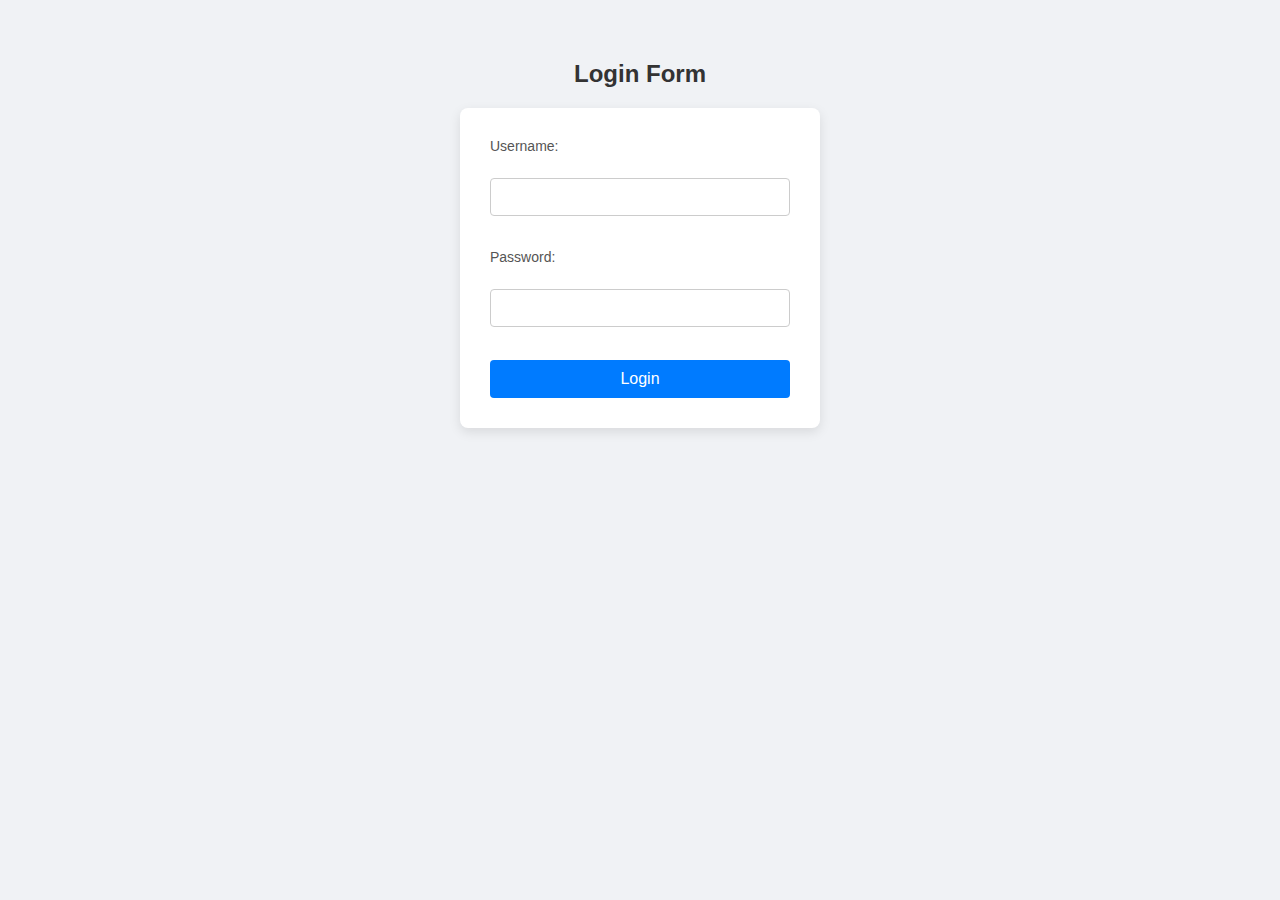
<file: index.html>
<!DOCTYPE html>
<html>
<head>
  <title>Login Page</title>
  <script>
    function checkLogin(event) {
      event.preventDefault(); // stop form from submitting

      // 👉 Your ID & Password here
      var correctUser = "bhemil";
      var correctPass = "12345";

      var username = document.getElementById("username").value;
      var password = document.getElementById("password").value;

      if (username === correctUser && password === correctPass) {
        // go to next page
        window.location.href = "p.html";
      } else {
        alert("Invalid Username or Password!");
      }
    }
  </script>
</head>
<body>
  <h2>Login Form</h2>
  <form onsubmit="checkLogin(event)">
    <label>Username:</label><br>
    <input type="text" id="username" required><br><br>

    <label>Password:</label><br>
    <input type="password" id="password" required><br><br>

    <input type="submit" value="Login">
<link rel="stylesheet" href="style.css">

  </form>
</body>
</html>
</file>
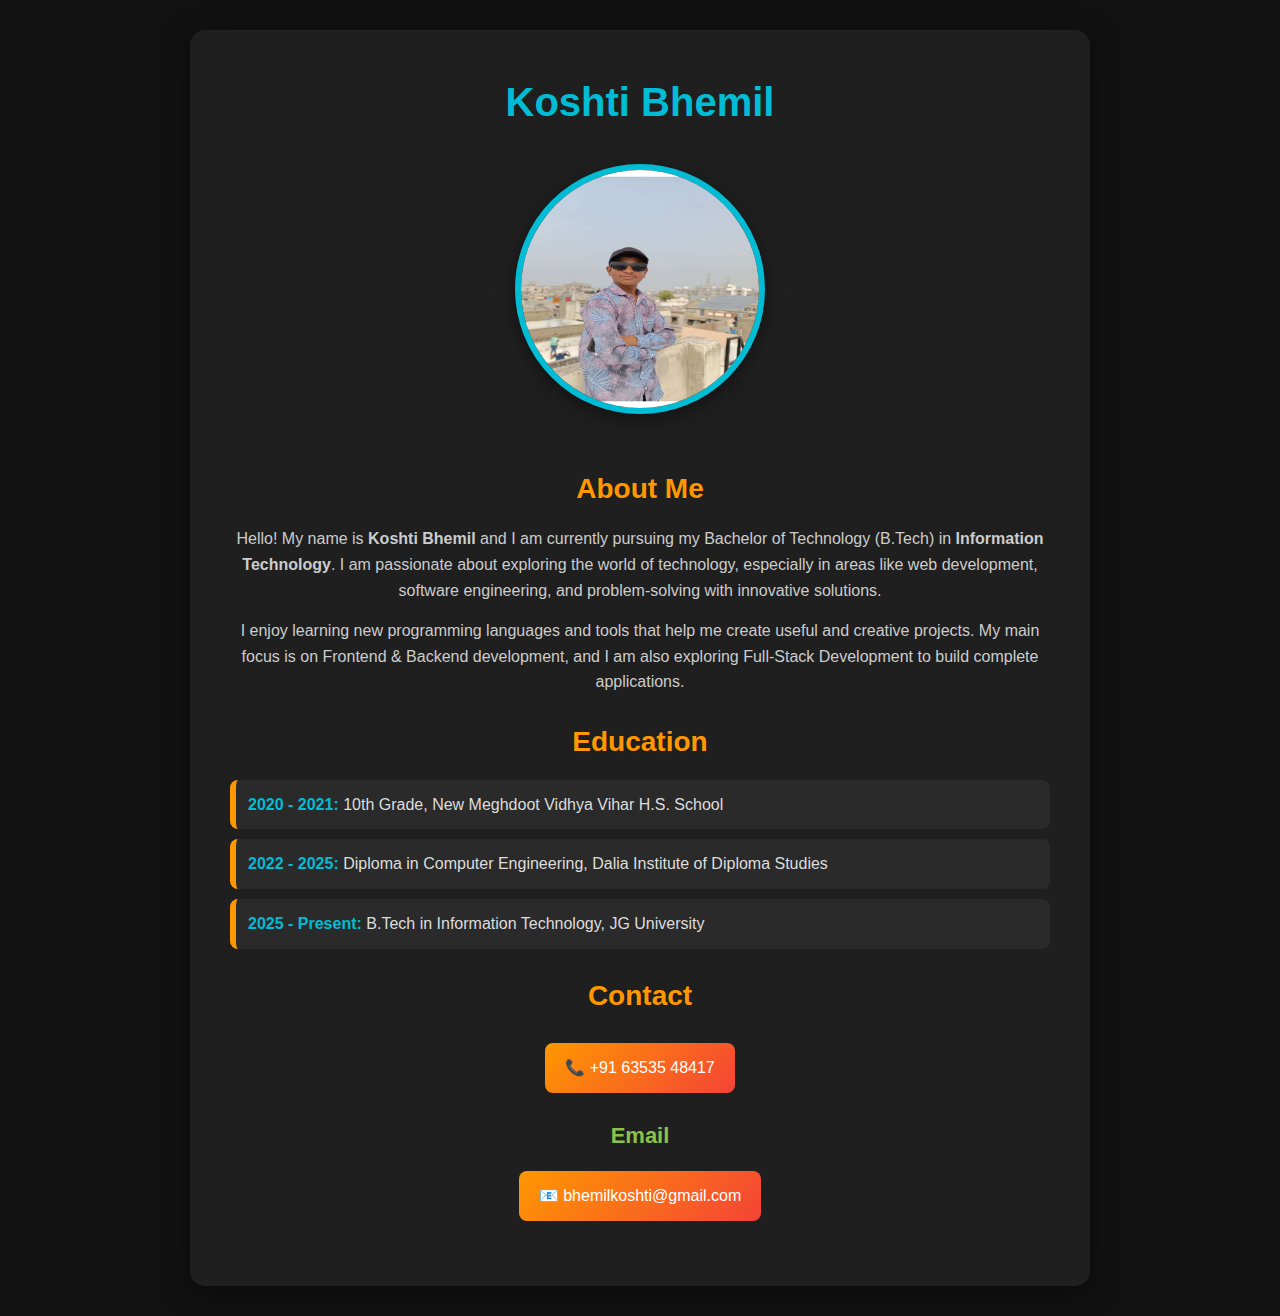
<file: p.html>
<!DOCTYPE html>
<html lang="en">
<head>
    <title>Bhemil's Portfolio</title>
    <style>
        /* Reset default styles */
        * {
            margin: 0;
            padding: 0;
            box-sizing: border-box;
            font-family: "Segoe UI", sans-serif;
        }

        body {
            background: #121212; /* Dark background */
            color: #e0e0e0;
            line-height: 1.6;
            padding: 30px;
        }

        .container {
            max-width: 900px;
            margin: auto;
            background: #1f1f1f;
            padding: 40px;
            border-radius: 15px;
            box-shadow: 0px 6px 30px rgba(0,0,0,0.5);
            text-align: center;
        }

        h1 {
            font-size: 40px;
            margin-bottom: 10px;
            color: #00bcd4; /* Cyan */
        }

        h2 {
            font-size: 28px;
            margin: 25px 0 15px;
            color: #ff9800; /* Orange */
        }

        h3 {
            font-size: 22px;
            margin: 15px 0 8px;
            color: #8bc34a; /* Light Green */
        }

        p {
            font-size: 16px;
            color: #ccc;
            margin-bottom: 15px;
        }

        img {
            margin: 20px 0;
            border-radius: 50%;
            border: 6px solid #00bcd4;
            box-shadow: 0px 6px 18px rgba(0,0,0,0.4);
        }

        ul {
            list-style-type: none;
            padding: 0;
        }

        ul li {
            background: #2a2a2a;
            margin: 10px 0;
            padding: 12px;
            border-left: 6px solid #ff9800;
            border-radius: 8px;
            text-align: left;
            font-size: 16px;
            color: #ddd;
        }

        strong {
            color: #00bcd4;
        }

        .contact-link {
            display: inline-block;
            margin: 10px 0;
            padding: 12px 20px;
            background: linear-gradient(135deg, #ff9800, #f44336);
            color: #fff;
            border-radius: 8px;
            text-decoration: none;
            font-size: 16px;
            transition: 0.3s;
        }

        .contact-link:hover {
            opacity: 0.9;
            transform: scale(1.05);
        }
    </style>
</head>
<body>
    <div class="container">
        <h1>Koshti Bhemil</h1>
        <img src="b.jpg" alt="Profile Image" height="250" width="250">
        
        <h2>About Me</h2>
        <p>Hello! My name is <b>Koshti Bhemil</b> and I am currently pursuing my Bachelor of Technology (B.Tech) in <b>Information Technology</b>. I am passionate about exploring the world of technology, especially in areas like web development, software engineering, and problem-solving with innovative solutions.</p>
        <p>I enjoy learning new programming languages and tools that help me create useful and creative projects. My main focus is on Frontend & Backend development, and I am also exploring Full-Stack Development to build complete applications.</p>

        <h2>Education</h2>
        <ul>
            <li><strong>2020 - 2021:</strong> 10th Grade, New Meghdoot Vidhya Vihar H.S. School</li>
            <li><strong>2022 - 2025:</strong> Diploma in Computer Engineering, Dalia Institute of Diploma Studies</li>
            <li><strong>2025 - Present:</strong> B.Tech in Information Technology, JG University</li>
        </ul>

        <h2>Contact</h2>
        <a href="tel:+916353548417" class="contact-link">📞 +91 63535 48417</a>
        
        <h3>Email</h3>
        <p>
            <a href="mailto:bhemilkoshti@gmail.com" class="contact-link">📧 bhemilkoshti@gmail.com</a>
        </p>
    </div>
</body>
</html>
</file>
<file: style.css>
/* General page styling */
body {
  background-color: #f0f2f5;
  font-family: Arial, sans-serif;
  margin: 0;
  padding: 0;
}

/* Centered heading */
h2 {
  text-align: center;
  color: #333;
  margin-top: 60px;
  margin-bottom: 20px;
}

/* Form container */
form {
  background-color: #ffffff;
  width: 300px;
  margin: 0 auto;
  padding: 30px;
  border-radius: 8px;
  box-shadow: 0 4px 12px rgba(0, 0, 0, 0.1);
}

/* Label styling */
label {
  display: block;
  margin-bottom: 6px;
  color: #555;
  font-size: 14px;
}

/* Input fields */
input[type="text"],
input[type="password"] {
  width: 100%;
  padding: 10px 12px;
  margin-bottom: 15px;
  border: 1px solid #ccc;
  border-radius: 4px;
  font-size: 14px;
  box-sizing: border-box;
}

/* Submit button */
input[type="submit"] {
  width: 100%;
  padding: 10px;
  background-color: #007bff;
  border: none;
  color: white;
  border-radius: 4px;
  font-size: 16px;
  cursor: pointer;
  transition: background-color 0.2s ease-in-out;
}

input[type="submit"]:hover {
  background-color: #0056b3;
}
</file>
